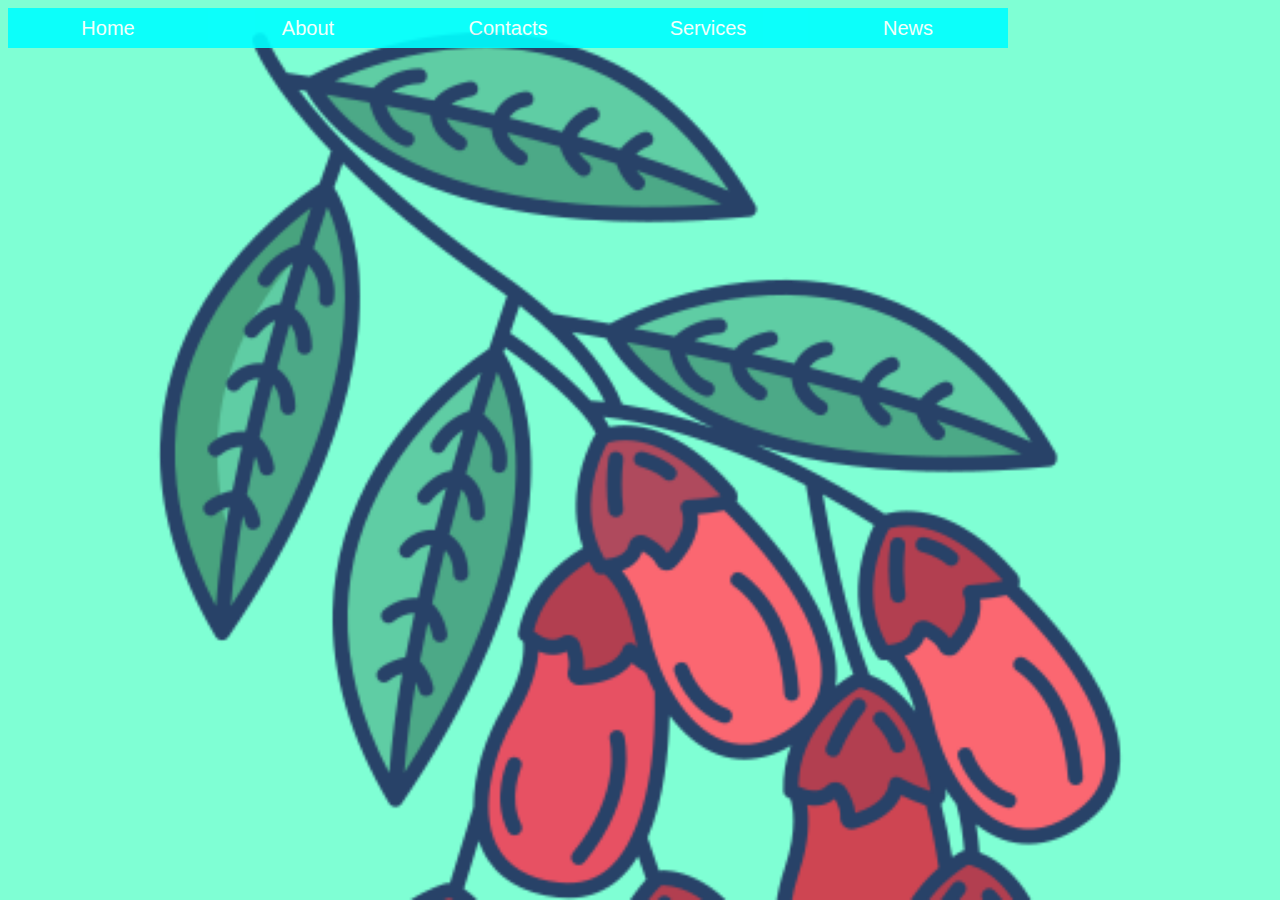
<file: HTML/DDandCB/index.html>
<!DOCTYPE html>
<html lang="en">
<head>
    <meta charset="UTF-8">
    <meta http-equiv="X-UA-Compatible" content="IE=edge">
    <meta name="viewport" content="width=device-width, initial-scale=1.0">
    <title>Drop Down in HTML</title>
    <link rel="stylesheet" type="text/css" href="style.css">
</head>
<body>
    <ul>
        <li><a href="#">Home</a></li>
        <li><a href="#">About</a>
            <ul>
                <li><a href="#">Team</a>
                    <ul>
                        <li><a href="#">Me</a>
                        <li><a href="#">You</a> 
                    </ul>
                </li>
                <li><a href="#">Clients</a></li>
                <li><a href="#">Career</a></li>
                <li><a href="#">Legacy</a></li>
            </ul>
        </li>
        <li><a href="#">Contacts</a>
            <ul>
                <li><a href="#">Email</a></li>
                <li><a href="#">Phone</a></li>
                <li><a href="#">Twitter</a></li>
                <li><a href="#">Linkedin</a></li>
            </ul>
        </li>
        <li><a href="#">Services</a>
            <ul>
                <li><a href="#">Coding</a></li>
                <li><a href="#">Python</a></li>
            </ul>
        </li>
        <li><a href="#">News</a></li>
    </ul>
</body>
</html>
</file>
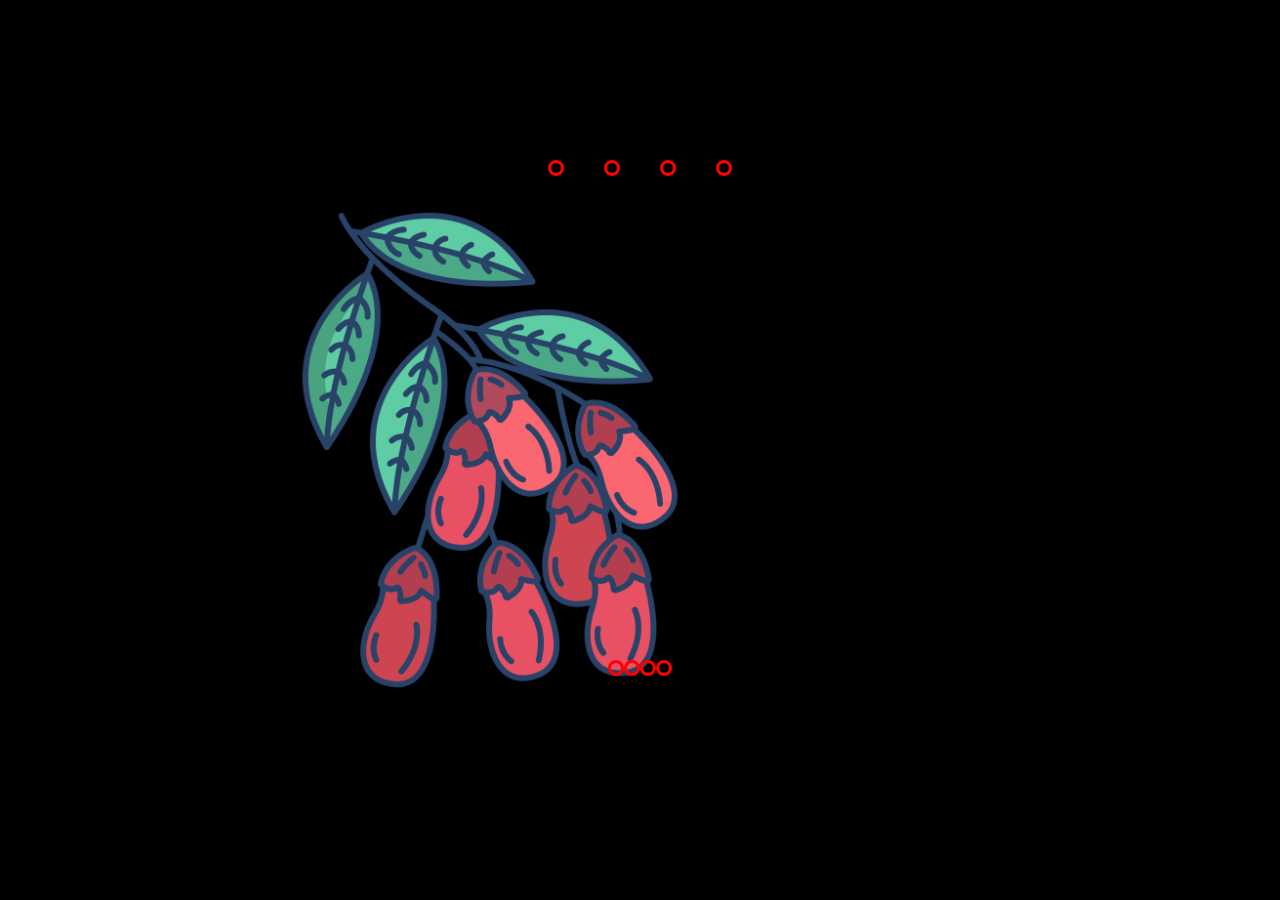
<file: HTML/IMGSlider/index.html>
<!DOCTYPE html>
<html lang="en">
<head>
    <meta charset="UTF-8">
    <meta http-equiv="X-UA-Compatible" content="IE=edge">
    <meta name="viewport" content="width=device-width, initial-scale=1.0">
    <title>Image Slider</title>
    <link rel="Stylesheet" href="style.css">
</head>
<body>
    <div class="slider">
        <div class="slides">
            <input type="radio" name="radio-btn" id="radio1">
            <input type="radio" name="radio-btn" id="radio2">
            <input type="radio" name="radio-btn" id="radio3">
            <input type="radio" name="radio-btn" id="radio4">

            <div class="slides first">
                <img src="barberry.png" alt="">
            </div>

            <div class="slides">
                <img src="chilli.png" alt="">
            </div>

            <div class="slides">
                <img src="pepper.png" alt="">
            </div>

            <div class="slides">
                <img src="saffron.png" alt="">
            </div>

            <div class="navigation-auto">
                <div class="auto-btn1"></div>
                <div class="auto-btn1"></div>
                <div class="auto-btn1"></div>
                <div class="auto-btn1"></div>
            </div>

            <div class="navigation-manual">
                <label for="radio1" class="manual-btn"></label>
                <label for="radio2" class="manual-btn"></label>
                <label for="radio3" class="manual-btn"></label>
                <label for="radio4" class="manual-btn"></label>
            </div>

        </div>
    </div>
    <script type="text/javasript">
        var counter = 1;
        setinternal(function(){
            document.getElementbyId('radio' + counter).checked = true;
            counter++;
            if(counter > 4){
                counter - 1;
            }
        },2000)
    </script>
</body>
</html>
</file>
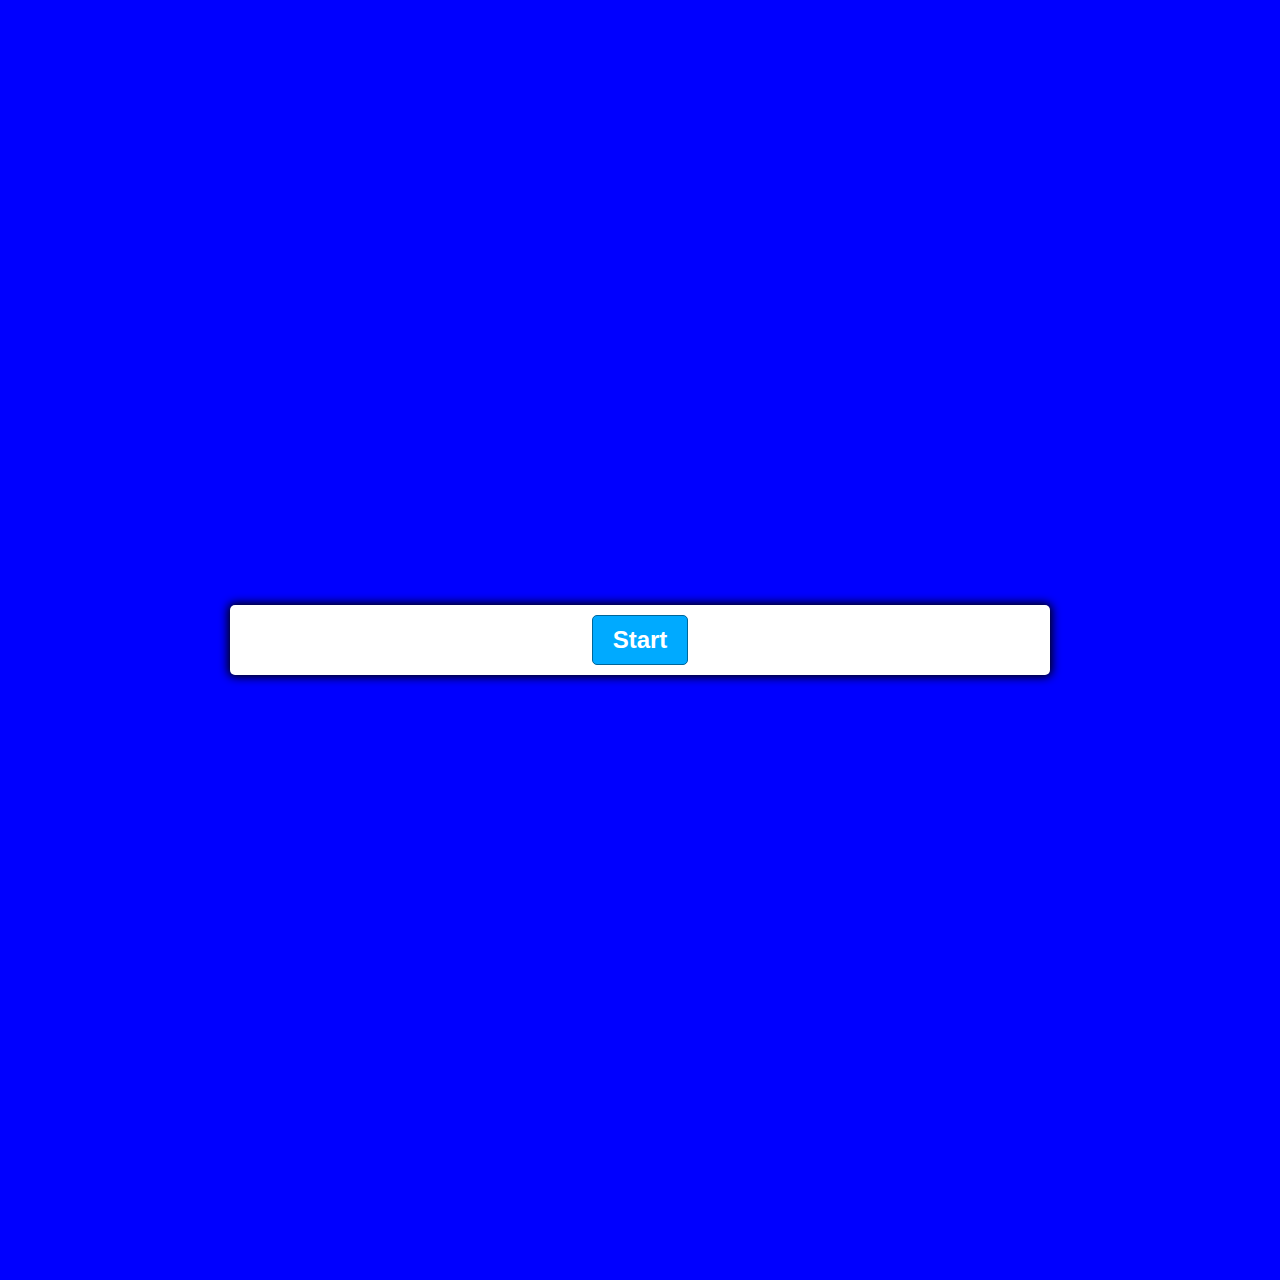
<file: HTML/Quiz/index.html>
<!DOCTYPE html>
<html lang="en">
<head>
    <meta charset="UTF-8">
    <meta http-equiv="X-UA-Compatible" content="IE=edge">
    <meta name="viewport" content="width=device-width, initial-scale=1.0">
    <title>HTML Quiz</title>
    <link rel="stylesheet" href="app.css">
</head>
<body>
    <div class="container">
        <div id="question-container" class="hide">
            <div id="answer-buttons" class="btn-grid">
                <button class="btn">Answer 1</button>
                <button class="btn">Answer 2</button>
                <button class="btn">Answer 3</button>
                <button class="btn">Answer 4</button>
            </div>
        </div>
        <div class="controls">
            <button id="start-btn" class="start-btn btn">Start</button>
            <button id="next-btn" class="next-btn btn hide">Next</button>
        </div>
    </div>
        <div class="score">
<span id="right-answers"></span>

    </div>
    <script src="script.js"></script>
</body>
</html>
</file>
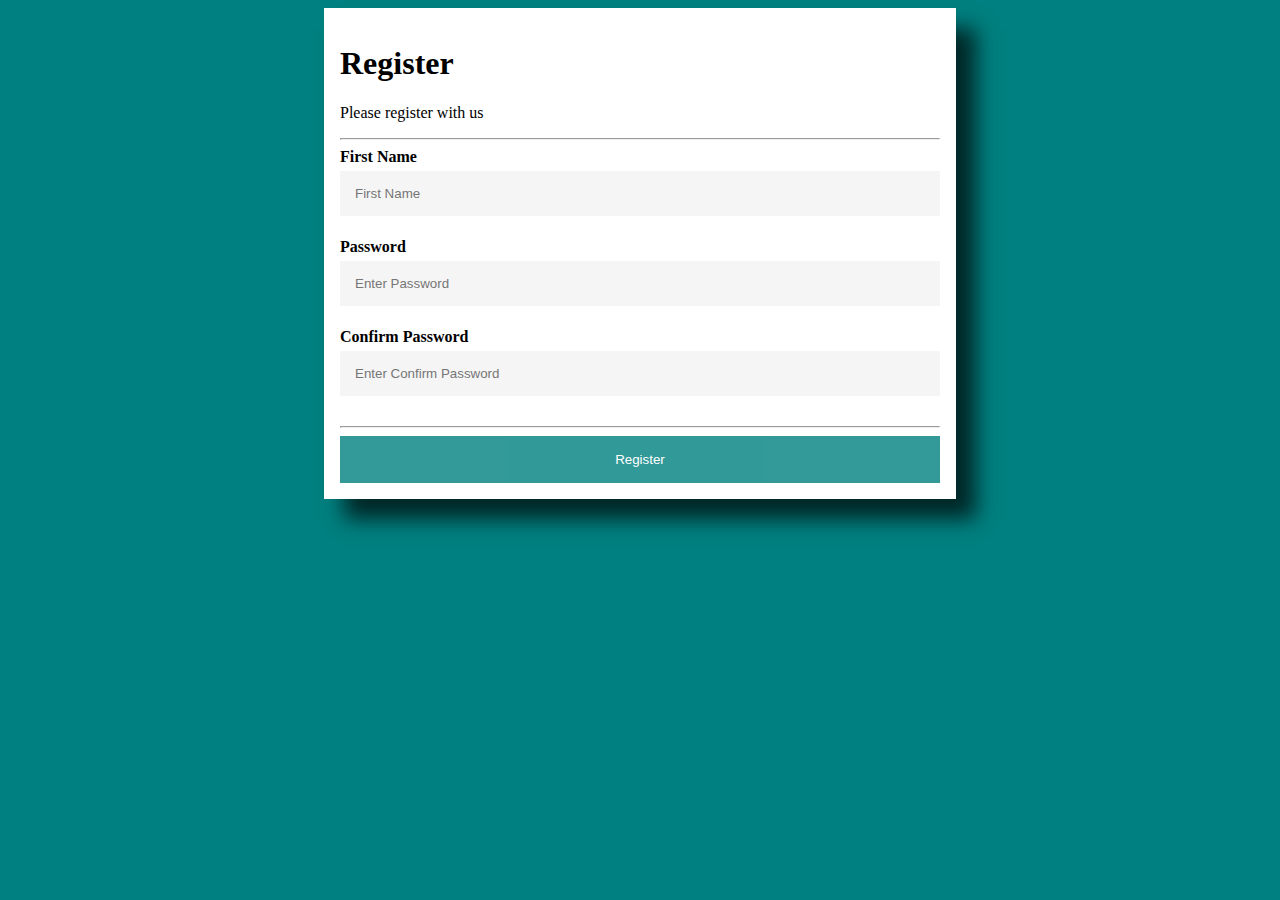
<file: HTML/NAVBAR/REG/index.html>
<!DOCTYPE html>
<html lang="en">
<head>
    <meta charset="UTF-8">
    <meta http-equiv="X-UA-Compatible" content="IE=edge">
    <meta name="viewport" content="width=device-width, initial-scale=1.0">
    <title>Registration Form</title>
    <link rel="stylesheet" href="app.css">
</head>
<body>
    <form action="">
        <div class="container">
            <h1>Register</h1>
            <p>Please register with us</p>
            <hr/>

            <label for="fn"><b>First Name</b></label>
            <input type="text" placeholder="First Name" name="fn" id="fn" required/>

            <label for="psw"><b>Password</b></label>
            <input type="password" placeholder="Enter Password" name="psw" id="psw" required/>

            <label for="cpsw"><b>Confirm Password</b></label>
            <input type="password" placeholder="Enter Confirm Password" name="cpsw" id="cpsw" required/>

            <hr/>
            <button class="registration" type="submit">Register</button>
        </div>
    </form>
</body>
</html>
</file>
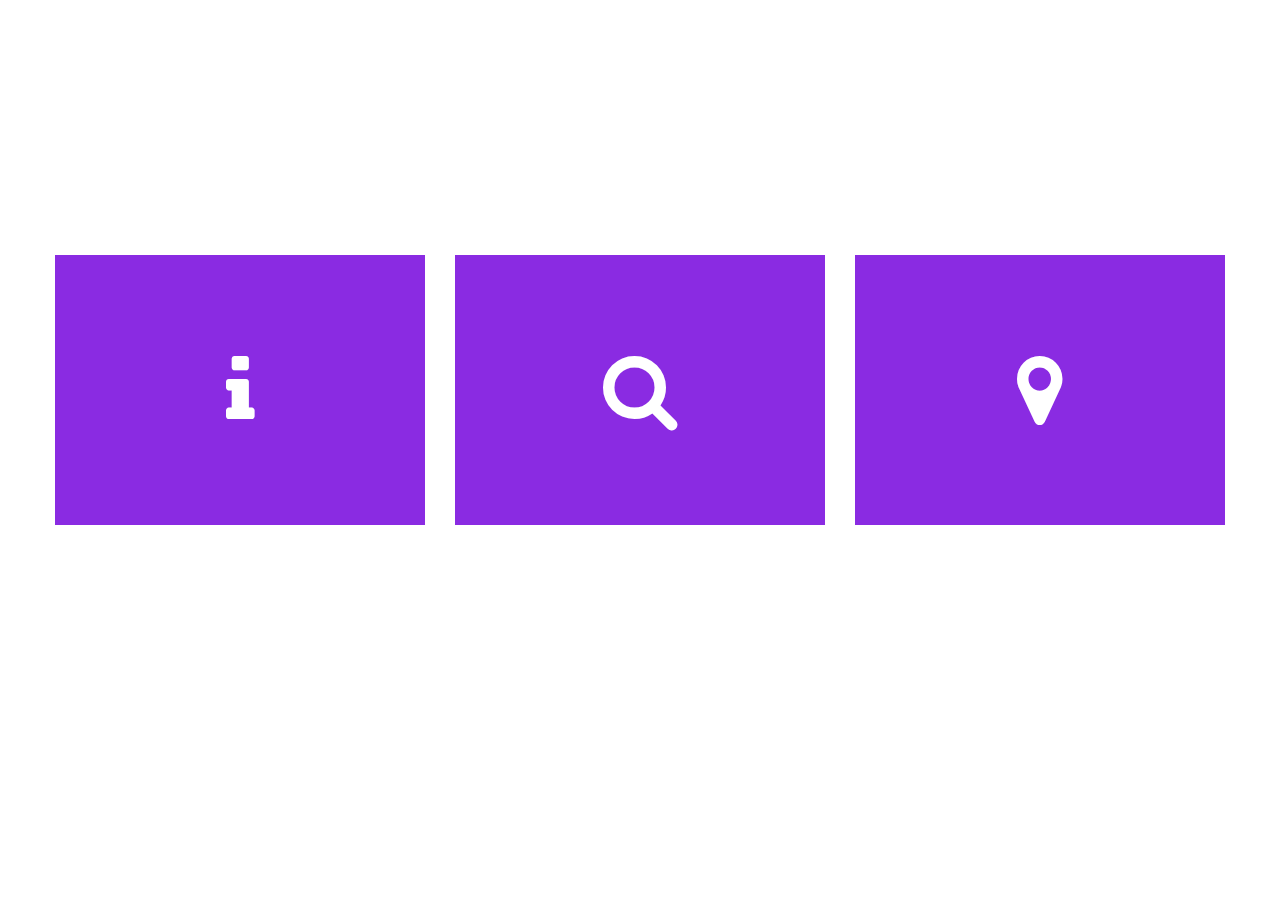
<file: HTML/DDandCB/index1.html>
<!DOCTYPE html>
<html lang="en">
<head>
    <meta charset="UTF-8">
    <meta http-equiv="X-UA-Compatible" content="IE=edge">
    <meta name="viewport" content="width=device-width, initial-scale=1.0">
    <title>Content Boxes in HTML</title>
    <link rel="stylesheet" type="text/css" href="style1.css">
    <link rel="stylesheet" href="https://cdnjs.cloudflare.com/ajax/libs/font-awesome/4.7.0/css/font-awesome.css"/>
</head>
<body>
    <div class="container">
        <div class="box">
            <div class="icon"><i class="fa fa-info" aria-hidden="true"></i></div>
            <div class="content">
                <h3>Info</h3>
                <p>This is the info</p>
            </div>
        </div>
        <div class="container">
        <div class="box">
            <div class="icon"><i class="fa fa-search" aria-hidden="true"></i></div>
            <div class="content">
                <h3>Search</h3>
                <p>This is the Search</p>
            </div>
        </div>
        <div class="container">
        <div class="box">
            <div class="icon"><i class="fa fa-map-marker" aria-hidden="true"></i></div>
            <div class="content">
                <h3>Location</h3>
                <p>This is the Location</p>
            </div>
        </div>
    </div>
</body>
</html>
</file>
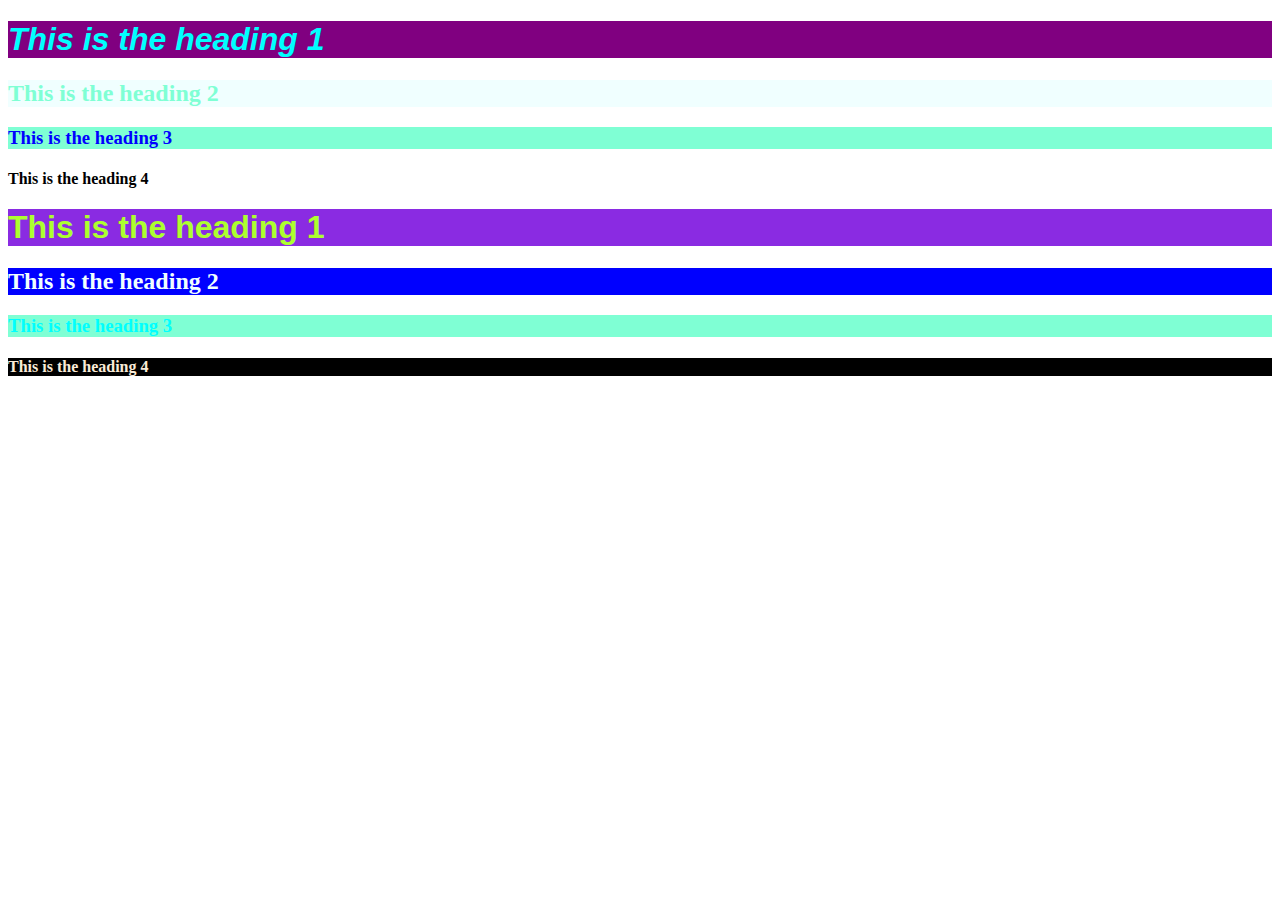
<file: HTML/INTRO/index1.html>
<!DOCTYPE html>
<html lang="en">
<head>
    <meta charset="UTF-8">
    <meta http-equiv="X-UA-Compatible" content="IE=edge">
    <meta name="viewport" content="width=device-width, initial-scale=1.0">
    <title>Classes and ID in HTML</title>
    <style type="text/css">
        .head1 {
            color: aqua;
            font-style: italic;
            background-color: purple;
            font-family: 'Gill Sans', 'Gill Sans MT', Calibri, 'Trebuchet MS', sans-serif;
        }

        .head2 {
            color:aquamarine;
            background-color: azure;
        }

        .head3 {
            color: blue;
            background-color: aquamarine;
        }

        #head1 {
            color:greenyellow;
            background-color: blueviolet;
            font-family: 'Franklin Gothic Medium', 'Arial Narrow', Arial, sans-serif;
        }

        #head2 {
            color:azure;
            background-color: blue;
        }

        #head3 {
            color: aqua;
            background-color: aquamarine;
        }

        #head4 {
            color: antiquewhite;
            background-color: black;
        }
    </style>
</head>
<body>
    <h1 class="head1">This is the heading 1</h1>
    <h2 class="head2">This is the heading 2</h2>
    <h3 class="head3">This is the heading 3</h3>
    <h4 class="head4">This is the heading 4</h4>
    <h1 id="head1">This is the heading 1</h1>
    <h2 id="head2">This is the heading 2</h2>
    <h3 id="head3">This is the heading 3</h3>
    <h4 id="head4">This is the heading 4</h4>
    
</body>
</html>
</file>
<file: HTML/DDandCB/style.css>
body {
    background-color:aquamarine;
    background-size: cover;
    font-family: Arial, Helvetica, sans-serif;
    background-image: url(barberry.png);

}

ul{
    margin: 0;
    padding: 0px;
    list-style: none;
}

ul li {
    float: left;
    width: 200px;
    height: 40px;
    background-color: aqua;
    opacity: .9;
    line-height: 40px;
    text-align: center;
    font-size: 20px;
}

ul li a {
    text-decoration: none;
    color:white;
    display: block;
}

ul li a:hover{
    background-color: black;
}


ul li ul li{
    display: none;
}


ul li:hover ul li{
    display: block;
}
</file>
<file: HTML/IMGSlider/style.css>
body{
    margin: 0;
    padding: 0;
    height: 100vh;
    display:flex;
    justify-content: center;
    align-items: center;
    background: black;
}

.slider {
    width: 800px;
    height:500px;
    border-radius:10px;
    overflow:hidden;
}

.slides {
    width: 500%;
    height: 500px;
    display:flex
}

.slides input{
    display:none;
}

.slide{
    width:20%;
    transition: 2s;
}

.slide img{
    width:800px;
    height:500px;
}

/*normal slide navigation*/

.navigation-manual{
    position: absolute;
    width:800px;
    margin-top: -40px;
    display: flex;
    justify-content: center;
}

.manual-btn{
    border: 3px solid red;
    padding: 5px;
    border-radius: 9px;
    cursor:pointer;
    transition: 1s;
}

.manual-btn:not(:last-child){
    margin-right: 40px;
}

.manual-btn:hover{
    background: blue;
}

#radio1:checked ~ .first{
    margin-left: 0;
}

#radio2:checked ~ .first{
    margin-left: -20px;
}

#radio3:checked ~ .first{
    margin-left: -40px;
}

#radio4:checked ~ .first{
    margin-left: -60px;
}

.navigation-auto{
    position:absolute;
    display: flex;
    width:800px;
    justify-content: center;
    margin-top: 460px;
}

.navigation-auto div{
    border: 3px solid red;
    padding: 5px;
    border-radius: 9px;
    transition: 1s;
}

#radio1:checked ~ .navigation-auto .auto-btn1{
    background: pink;
}

#radio2:checked ~ .navigation-auto .auto-btn2{
    background: pink;
}

#radio3:checked ~ .navigation-auto .auto-btn3{
    background: pink;
}

#radio4:checked ~ .navigation-auto .auto-btn4{
    background: pink;
}
</file>
<file: HTML/Quiz/app.css>
:root{
    --hue-neutral: 200;
    --hue-wrong: 0;
    --hue-correct: 145;
}

body {
    --hue: var(--hue-neutral);
    padding: 0;
    margin: 0;
    display: flex;
    width: 100vw;
    height: 100vw;
    justify-content: center;
    align-items: center;
    background-color: blue;
}

body.correct{
    --hue :var(--hue-correct)
}

body.wrong{
    --hue :var(--hue-wrong)
}

.container {
    width: 800px;
    max-width: 80%;
    background-color: white;
    border-radius:5px;
    padding: 10px;
    box-shadow:0 0 10px 2px;
}

.btn-grid{
    display: grid;
    grid-template-columns: repeat(2, auto);
    gap: 10px;
    margin: 20px 0;
}

.btn{
    --hue :var(--hue-neutral);
    border: 1px solid hsl(var(--hue), 100%, 30%);
    background-color: hsl(var(--hue), 100%, 50%);
    border-radius:5px;
    padding: 5px 10px;
    color:white;
    outline: none;
    cursor: pointer;
}

.btn:hover{
    border-color: black;
}

.start-btn,
.next-btn {
    font-size: 1.5rem;
    font-weight: bold;
    padding: 10px 20px;
    cursor: pointer;
}

.controls {
    display: flex;
    justify-content: center;
    align-items: center;
}

.hide{
    display: none;
}
</file>
<file: HTML/NAVBAR/REG/app.css>
body{
    background-color: teal;
}

*{
    box-sizing: border-box;
}

.container {
    margin: auto;
    width: 50%;
    padding: 16px;
    background-color: white;
    box-shadow: 20px 20px 20px 0px rgba(0, 0, 0,0.7);
}

input[type='text'],
input[type='password']{
    width:100%;
    padding: 15px;
    margin: 5px 0 22px 0;
    display: inline-block;
    border: none;
    background: whitesmoke;

}

input[type='text']:focus,
input[type='password']:focus{
    background-color: #ddd;
    outline: none;
}

.registration{
    background-color: teal;
    color:white;
    padding: 16px;
    border:none;
    cursor:pointer;
    width:100%;
    margin:auto;
    opacity:0.8;
}

.registration:hover{
    opacity:1;
}
</file>
<file: HTML/DDandCB/style1.css>
body{
    margin: 0;
    padding: 0;
    font-family: sans-serif;
}

.container{
    position: relative;
    width: 1200px;
    height: 300px;
    margin: 240px auto;
}

.container .box{
    position: relative;
    width: calc(400px - 30px);
    height: calc(300px - 30px);
    background: blue;
    float: left;
    margin: 15px;
    box-sizing: border-box;
    overflow: hiddem;
    border-radius: 10px;
}

.container .box .icon{
    position: absolute;
    top: 0;
    left: 0;
    width: 100%;
    height: 100%;
    background: blueviolet;
    transition: 0.5s;
    z-index: 1;
}

.container .box:hover .icon{
    top: 20px;
    left: calc(50% - 40px);
    width: 80px;
    height: 80px;
    border-radius: 50%;
}

.container .box .icon .fa{
    position: absolute;
    top: 50%;
    left: 50%;
    transform: translate(-50%, -50%);
    font-size: 80px;
    transition: 0.5s;
    color: #fff;
}

.container .box:hover .icon .fa{
    font-size: 40px;
}

.container .box .content{
    position:relative;
    top: 100%;
    height: calc(100% -m100px);
    text-align: center;
    padding: 20px;
    box-sizing: border-box;
    transition: 0.5s;
    opacity: 0;
}

.container .box:hover .content{
    top: 100px;
    opacity:1;
}

.container .box .content h3{
    margin: 0 0 10px;
    padding: 0;
    color:#fff;
    font-size: 24px;
}

.container .box .content p{
    margin:0;
    padding: 0;
    color:#fff
}

.container .box:nth-child(1) icon{
    background: blue;
}

.container .box:nth-child(1){
    background: yellowgreen;
}
</file>
